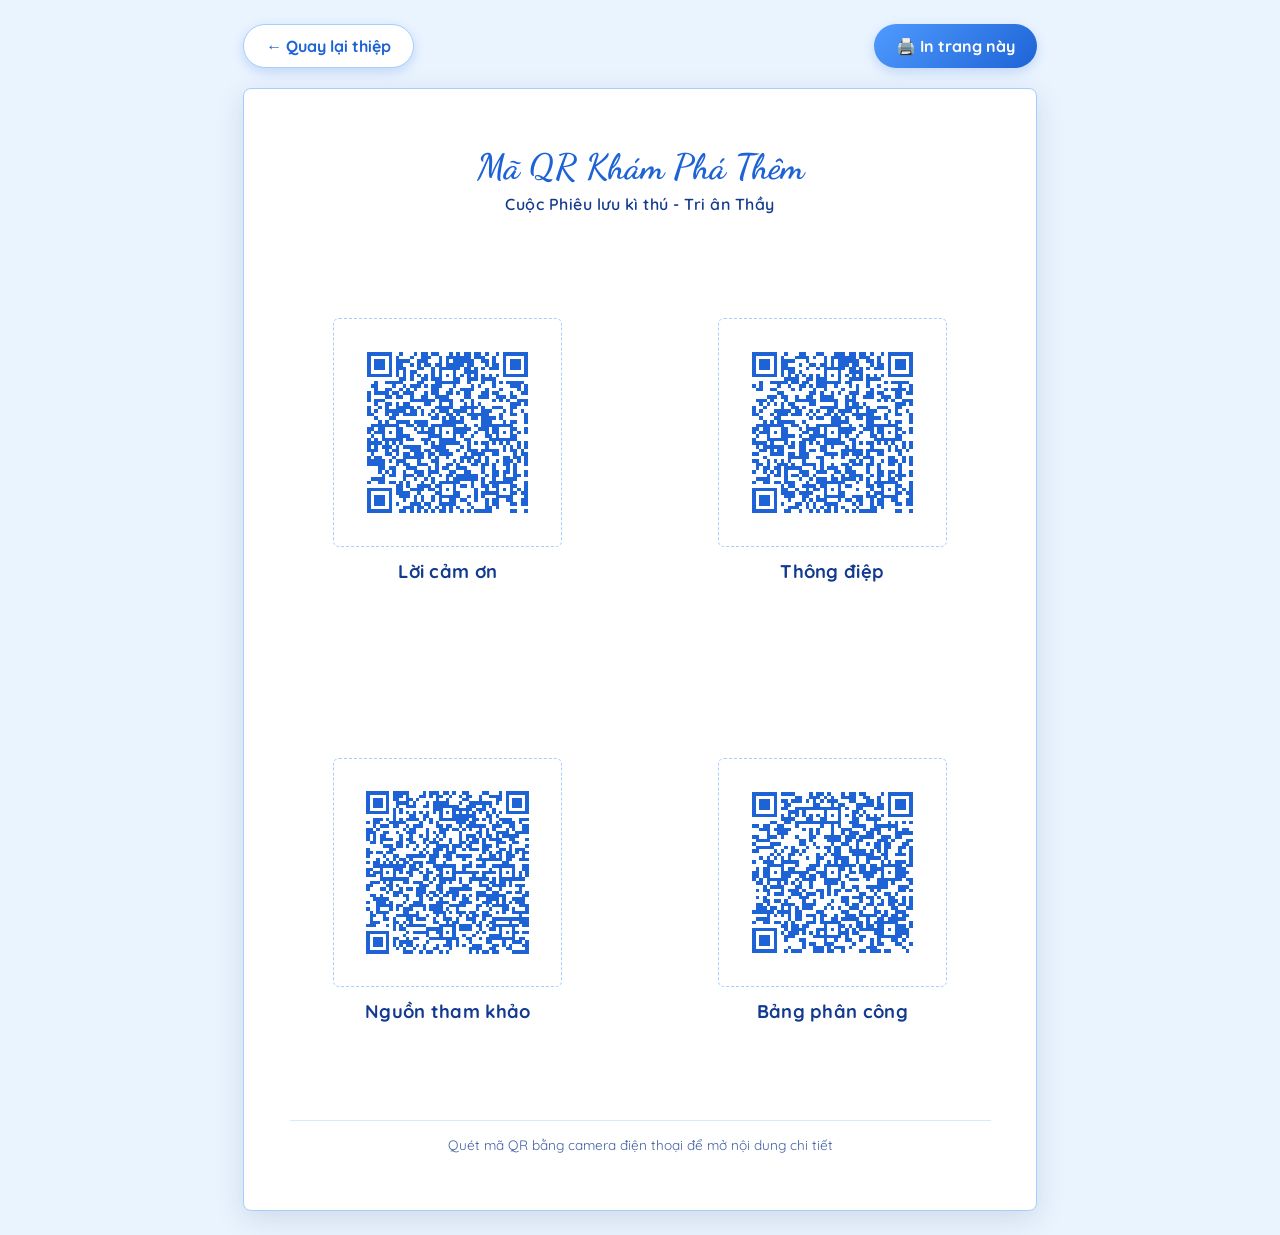
<file: in-qr.html>
<!DOCTYPE html>
<html lang="vi">
<head>
  <meta charset="UTF-8">
  <meta name="viewport" content="width=device-width, initial-scale=1.0">
  <meta name="theme-color" content="#1e63d6">
  <title>In mã QR - Thiệp 20/11</title>

  <!-- Google Fonts hỗ trợ tiếng Việt: Dancing Script, Quicksand -->
  <link rel="preconnect" href="https://fonts.googleapis.com">
  <link rel="preconnect" href="https://fonts.gstatic.com" crossorigin>
  <link href="https://fonts.googleapis.com/css2?family=Dancing+Script:wght@600;700&family=Quicksand:wght@500;600;700&display=swap&subset=vietnamese" rel="stylesheet">

  <style>
    :root {
      --blue-50:   #eaf4ff;
      --blue-100:  #cfe5ff;
      --blue-200:  #a6ceff;
      --blue-400:  #4f9bff;
      --blue-600:  #1e63d6;
      --blue-800:  #123a8f;
      --navy-900:  #0b1d4a;
      --paper:     #f4f8ff;
      --ink:       #1a3566;
      --white:     #ffffff;
      --font-title: "Dancing Script", cursive;
      --font-body:  "Quicksand", sans-serif;
    }

    *, *::before, *::after {
      box-sizing: border-box;
      margin: 0;
      padding: 0;
    }

    body {
      font-family: var(--font-body);
      background-color: var(--blue-50);
      color: var(--ink);
      min-height: 100vh;
      display: flex;
      flex-direction: column;
      align-items: center;
      padding: 24px 16px;
    }

    /* Thanh điều khiển trên màn hình (Ẩn hoàn toàn khi in) */
    .toolbar {
      width: 100%;
      max-width: 21cm;
      display: flex;
      justify-content: space-between;
      align-items: center;
      margin-bottom: 20px;
      gap: 12px;
      flex-wrap: wrap;
    }

    .btn-action {
      display: inline-flex;
      align-items: center;
      justify-content: center;
      gap: 8px;
      padding: 10px 22px;
      min-height: 44px;
      border-radius: 30px;
      font-family: var(--font-body);
      font-size: 1rem;
      font-weight: 700;
      text-decoration: none;
      cursor: pointer;
      transition: all 0.2s ease;
      box-shadow: 0 4px 12px rgba(30, 99, 214, 0.2);
    }

    .btn-print {
      background: linear-gradient(135deg, var(--blue-400) 0%, var(--blue-600) 100%);
      color: var(--white);
      border: none;
    }

    .btn-print:hover {
      background: linear-gradient(135deg, var(--blue-600) 0%, var(--blue-800) 100%);
      transform: translateY(-2px);
    }

    .btn-back {
      background-color: var(--white);
      color: var(--blue-600);
      border: 1.5px solid var(--blue-200);
    }

    .btn-back:hover {
      background-color: var(--blue-100);
      color: var(--blue-800);
    }

    /* Khổ giấy A4 dọc mô phỏng trên màn hình */
    .print-sheet {
      width: 100%;
      max-width: 21cm;
      min-height: 29.7cm;
      background-color: var(--white);
      border: 1px solid var(--blue-200);
      border-radius: 8px;
      box-shadow: 0 8px 30px rgba(11, 29, 74, 0.12);
      padding: 1.5cm 1.2cm;
      display: flex;
      flex-direction: column;
      align-items: center;
      justify-content: space-between;
      box-sizing: border-box;
    }

    .sheet-header {
      text-align: center;
      margin-bottom: 1.2cm;
      width: 100%;
    }

    .sheet-title {
      font-family: var(--font-title);
      font-size: 2.2rem;
      color: var(--blue-600);
      margin-bottom: 6px;
    }

    .sheet-subtitle {
      font-size: 1rem;
      color: var(--blue-800);
      font-weight: 600;
      letter-spacing: 0.5px;
    }

    /* Lưới 2×2 chứa 4 mã QR */
    .qr-print-grid {
      display: grid;
      grid-template-columns: repeat(2, 1fr);
      grid-template-rows: repeat(2, 1fr);
      gap: 1.5cm 1.8cm;
      justify-items: center;
      align-items: center;
      width: 100%;
      flex: 1;
    }

    .qr-print-item {
      display: flex;
      flex-direction: column;
      align-items: center;
      text-align: center;
      page-break-inside: avoid;
      break-inside: avoid;
    }

    /* Khung chứa ảnh: nền trắng, viền trắng quanh mã tối thiểu 0.5cm (padding: 0.5cm) */
    .qr-print-box {
      background-color: var(--white);
      padding: 0.5cm;
      border: 1px dashed var(--blue-200);
      border-radius: 6px;
      display: flex;
      align-items: center;
      justify-content: center;
      box-sizing: content-box;
    }

    /* Kích thước ảnh QR chính xác 5cm × 5cm */
    .qr-print-box img {
      width: 5cm;
      height: 5cm;
      min-width: 5cm;
      min-height: 5cm;
      max-width: 5cm;
      max-height: 5cm;
      display: block;
      object-fit: contain;
      image-rendering: pixelated;
    }

    .qr-print-fallback {
      display: none;
      width: 5cm;
      height: 5cm;
      background-color: var(--blue-50);
      border: 1px dashed var(--blue-400);
      flex-direction: column;
      align-items: center;
      justify-content: center;
      color: var(--blue-800);
      font-size: 0.85rem;
      font-weight: 600;
      padding: 8px;
      text-align: center;
    }

    /* Nhãn tiếng Việt bên dưới mã */
    .qr-print-label {
      margin-top: 0.35cm;
      font-size: 1.15rem;
      font-weight: 700;
      color: var(--blue-800);
      letter-spacing: 0.3px;
    }

    .sheet-footer {
      text-align: center;
      margin-top: 1cm;
      font-size: 0.85rem;
      color: var(--blue-800);
      opacity: 0.8;
      width: 100%;
      border-top: 1px solid var(--blue-100);
      padding-top: 0.4cm;
    }

    /* Cấu hình khi in: Đúng 1 trang A4, bỏ màu nền trang, bỏ mọi nút */
    @page {
      size: A4 portrait;
      margin: 1.2cm 1cm;
    }

    @media print {
      html, body {
        background: transparent !important;
        background-color: transparent !important;
        padding: 0 !important;
        margin: 0 !important;
        min-height: auto !important;
        width: 100% !important;
      }

      .no-print {
        display: none !important;
      }

      .print-sheet {
        border: none !important;
        box-shadow: none !important;
        padding: 0 !important;
        margin: 0 auto !important;
        max-width: 100% !important;
        min-height: auto !important;
        height: auto !important;
        page-break-inside: avoid !important;
        page-break-after: avoid !important;
        break-inside: avoid !important;
      }

      .qr-print-box {
        border: 1px solid #e0e0e0 !important;
      }
    }
  </style>
</head>
<body>
  <!-- Thanh công cụ màn hình (Ẩn hoàn toàn khi in) -->
  <div class="toolbar no-print">
    <a href="index.html#3" class="btn-action btn-back">← Quay lại thiệp</a>
    <button onclick="window.print()" class="btn-action btn-print" aria-label="In trang này">🖨️ In trang này</button>
  </div>

  <!-- Trang giấy in A4 dọc -->
  <main class="print-sheet">
    <header class="sheet-header">
      <h1 class="sheet-title">Mã QR Khám Phá Thêm</h1>
      <p class="sheet-subtitle">Cuộc Phiêu lưu kì thú - Tri ân Thầy</p>
    </header>

    <div class="qr-print-grid">
      <!-- 1. Lời cảm ơn -->
      <div class="qr-print-item">
        <div class="qr-print-box">
          <img src="assets/qr/loi-cam-on.png?v=github" alt="Mã QR Lời cảm ơn" onerror="this.style.display='none'; this.nextElementSibling.style.display='flex';">
          <div class="qr-print-fallback">Chưa có mã QR<br>loi-cam-on.png</div>
        </div>
        <span class="qr-print-label">Lời cảm ơn</span>
      </div>

      <!-- 2. Thông điệp -->
      <div class="qr-print-item">
        <div class="qr-print-box">
          <img src="assets/qr/thong-diep.png?v=github" alt="Mã QR Thông điệp" onerror="this.style.display='none'; this.nextElementSibling.style.display='flex';">
          <div class="qr-print-fallback">Chưa có mã QR<br>thong-diep.png</div>
        </div>
        <span class="qr-print-label">Thông điệp</span>
      </div>

      <!-- 3. Nguồn tham khảo -->
      <div class="qr-print-item">
        <div class="qr-print-box">
          <img src="assets/qr/nguon-tham-khao.png?v=github" alt="Mã QR Nguồn tham khảo" onerror="this.style.display='none'; this.nextElementSibling.style.display='flex';">
          <div class="qr-print-fallback">Chưa có mã QR<br>nguon-tham-khao.png</div>
        </div>
        <span class="qr-print-label">Nguồn tham khảo</span>
      </div>

      <!-- 4. Bảng phân công -->
      <div class="qr-print-item">
        <div class="qr-print-box">
          <img src="assets/qr/bang-phan-cong.png?v=github" alt="Mã QR Bảng phân công" onerror="this.style.display='none'; this.nextElementSibling.style.display='flex';">
          <div class="qr-print-fallback">Chưa có mã QR<br>bang-phan-cong.png</div>
        </div>
        <span class="qr-print-label">Bảng phân công</span>
      </div>
    </div>

    <footer class="sheet-footer">
      Quét mã QR bằng camera điện thoại để mở nội dung chi tiết
    </footer>
  </main>
</body>
</html>
</file>
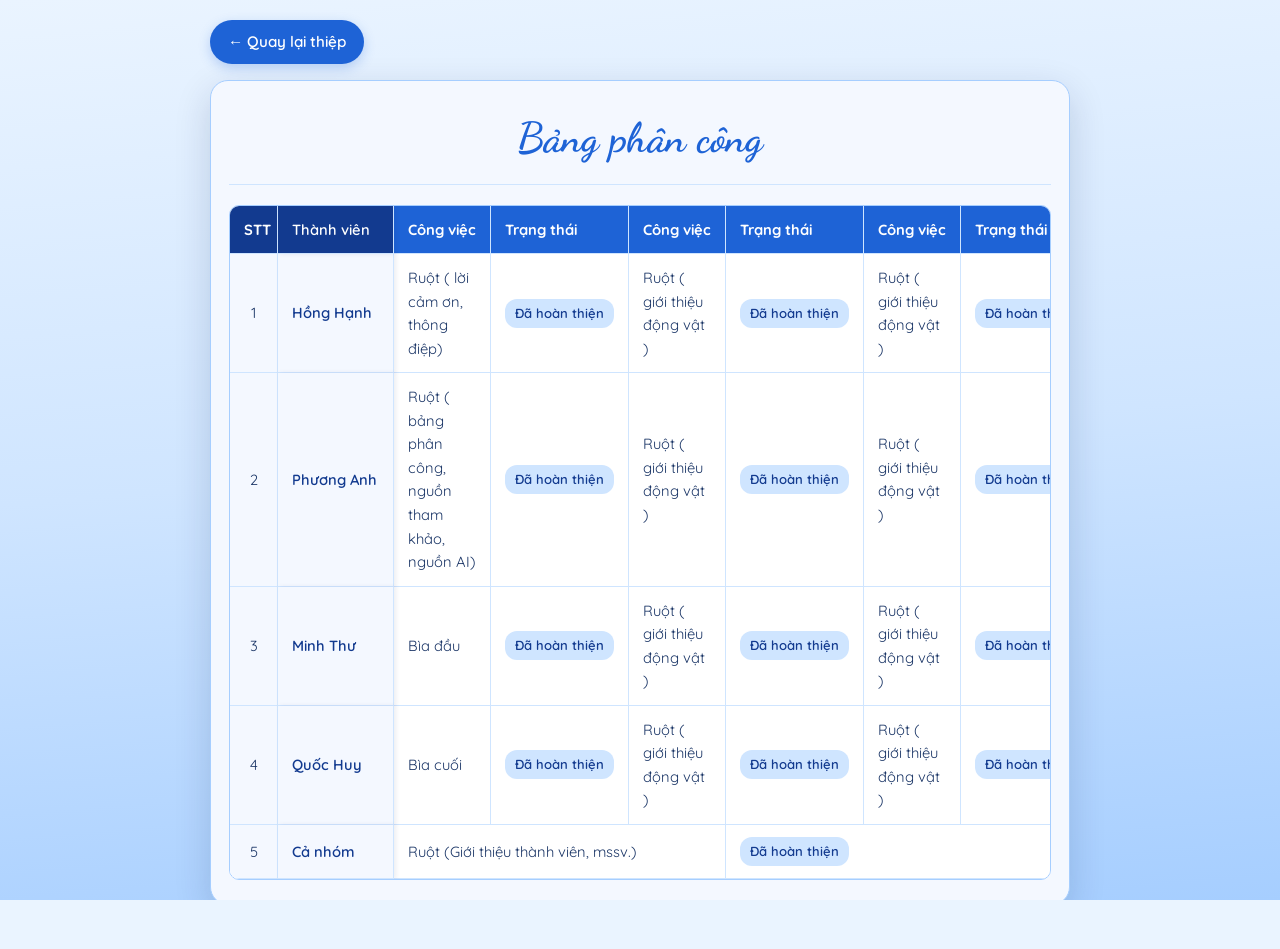
<file: noidung/bang-phan-cong.html>
<!DOCTYPE html>
<html lang="vi">
<head>
  <meta charset="UTF-8">
  <meta name="viewport" content="width=device-width, initial-scale=1.0, maximum-scale=5.0">
  <meta name="theme-color" content="#1e63d6">
  <title>Bảng phân công - Thiệp 20/11</title>

  <!-- Google Fonts hỗ trợ tiếng Việt: Dancing Script, Pacifico, Quicksand -->
  <link rel="preconnect" href="https://fonts.googleapis.com">
  <link rel="preconnect" href="https://fonts.gstatic.com" crossorigin>
  <link href="https://fonts.googleapis.com/css2?family=Dancing+Script:wght@600;700&family=Pacifico&family=Quicksand:wght@400;500;600;700&display=swap&subset=vietnamese" rel="stylesheet">

  <link rel="stylesheet" href="../style.css">
</head>
<body class="subpage-body">
  <main class="subpage-container">
    <nav class="subpage-nav">
      <a href="../index.html#3" class="btn-back" aria-label="Quay lại bức thư thiệp 20/11">
        <span>← Quay lại thiệp</span>
      </a>
    </nav>

    <article class="subpage-card">
      <h1 class="subpage-title">Bảng phân công</h1>

      <div class="table-wrapper">
        <table class="assignment-table">
          <thead>
            <tr>
              <th>STT</th>
              <th>Thành viên</th>
              <th>Công việc</th>
              <th>Trạng thái</th>
              <th>Công việc</th>
              <th>Trạng thái</th>
              <th>Công việc</th>
              <th>Trạng thái</th>
            </tr>
          </thead>
          <tbody>
            <tr>
              <td>1</td>
              <td>Hồng Hạnh</td>
              <td>Ruột ( lời cảm ơn, thông điệp)</td>
              <td><span class="status-tag">Đã hoàn thiện</span></td>
              <td>Ruột ( giới thiệu động vật )</td>
              <td><span class="status-tag">Đã hoàn thiện</span></td>
              <td>Ruột ( giới thiệu động vật )</td>
              <td><span class="status-tag">Đã hoàn thiện</span></td>
            </tr>
            <tr>
              <td>2</td>
              <td>Phương Anh</td>
              <td>Ruột ( bảng phân công, nguồn tham khảo, nguồn AI)</td>
              <td><span class="status-tag">Đã hoàn thiện</span></td>
              <td>Ruột ( giới thiệu động vật )</td>
              <td><span class="status-tag">Đã hoàn thiện</span></td>
              <td>Ruột ( giới thiệu động vật )</td>
              <td><span class="status-tag">Đã hoàn thiện</span></td>
            </tr>
            <tr>
              <td>3</td>
              <td>Minh Thư</td>
              <td>Bìa đầu</td>
              <td><span class="status-tag">Đã hoàn thiện</span></td>
              <td>Ruột ( giới thiệu động vật )</td>
              <td><span class="status-tag">Đã hoàn thiện</span></td>
              <td>Ruột ( giới thiệu động vật )</td>
              <td><span class="status-tag">Đã hoàn thiện</span></td>
            </tr>
            <tr>
              <td>4</td>
              <td>Quốc Huy</td>
              <td>Bìa cuối</td>
              <td><span class="status-tag">Đã hoàn thiện</span></td>
              <td>Ruột ( giới thiệu động vật )</td>
              <td><span class="status-tag">Đã hoàn thiện</span></td>
              <td>Ruột ( giới thiệu động vật )</td>
              <td><span class="status-tag">Đã hoàn thiện</span></td>
            </tr>
            <tr>
              <td>5</td>
              <td>Cả nhóm</td>
              <td colspan="3">Ruột (Giới thiệu thành viên, mssv.)</td>
              <td colspan="4"><span class="status-tag">Đã hoàn thiện</span></td>
            </tr>
          </tbody>
        </table>
      </div>
    </article>
  </main>
</body>
</html>
</file>
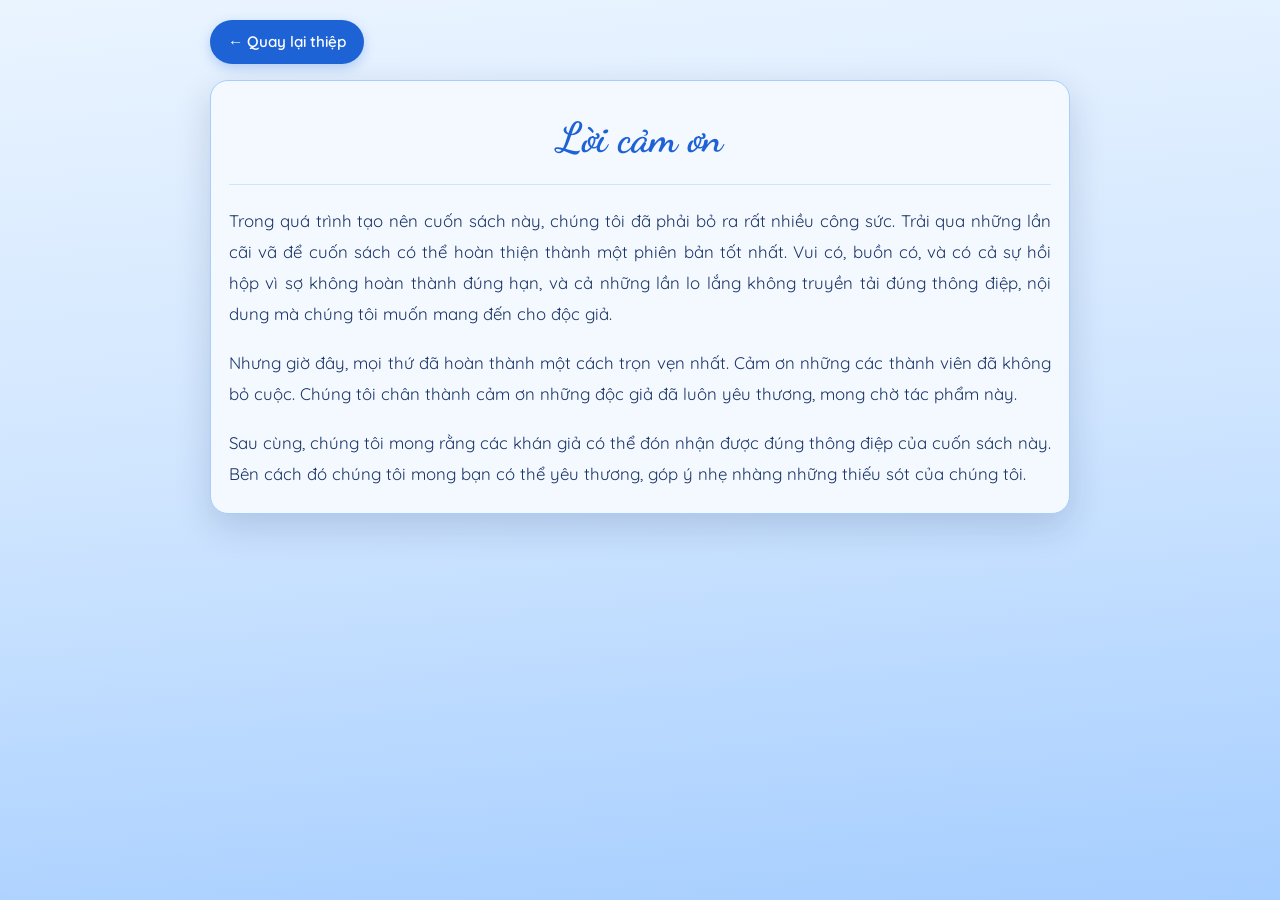
<file: noidung/loi-cam-on.html>
<!DOCTYPE html>
<html lang="vi">
<head>
  <meta charset="UTF-8">
  <meta name="viewport" content="width=device-width, initial-scale=1.0, maximum-scale=5.0">
  <meta name="theme-color" content="#1e63d6">
  <title>Lời cảm ơn - Thiệp 20/11</title>

  <!-- Google Fonts hỗ trợ tiếng Việt: Dancing Script, Pacifico, Quicksand -->
  <link rel="preconnect" href="https://fonts.googleapis.com">
  <link rel="preconnect" href="https://fonts.gstatic.com" crossorigin>
  <link href="https://fonts.googleapis.com/css2?family=Dancing+Script:wght@600;700&family=Pacifico&family=Quicksand:wght@400;500;600;700&display=swap&subset=vietnamese" rel="stylesheet">

  <link rel="stylesheet" href="../style.css">
</head>
<body class="subpage-body">
  <main class="subpage-container">
    <nav class="subpage-nav">
      <a href="../index.html#3" class="btn-back" aria-label="Quay lại bức thư thiệp 20/11">
        <span>← Quay lại thiệp</span>
      </a>
    </nav>

    <article class="subpage-card">
      <h1 class="subpage-title">Lời cảm ơn</h1>

      <div class="subpage-content">
        <p>Trong quá trình tạo nên cuốn sách này, chúng tôi đã phải bỏ ra rất nhiều công sức. Trải qua những lần cãi vã để cuốn sách có thể hoàn thiện thành một phiên bản tốt nhất. Vui có, buồn có, và có cả sự hồi hộp vì sợ không hoàn thành đúng hạn, và cả những lần lo lắng không truyền tải đúng thông điệp, nội dung mà chúng tôi muốn mang đến cho độc giả.</p>

        <p>Nhưng giờ đây, mọi thứ đã hoàn thành một cách trọn vẹn nhất. Cảm ơn những các thành viên đã không bỏ cuộc. Chúng tôi chân thành cảm ơn những độc giả đã luôn yêu thương, mong chờ tác phẩm này.</p>

        <p>Sau cùng, chúng tôi mong rằng các khán giả có thể đón nhận được đúng thông điệp của cuốn sách này. Bên cách đó chúng tôi mong bạn có thể yêu thương, góp ý nhẹ nhàng những thiếu sót của chúng tôi.</p>
      </div>
    </article>
  </main>
</body>
</html>
</file>
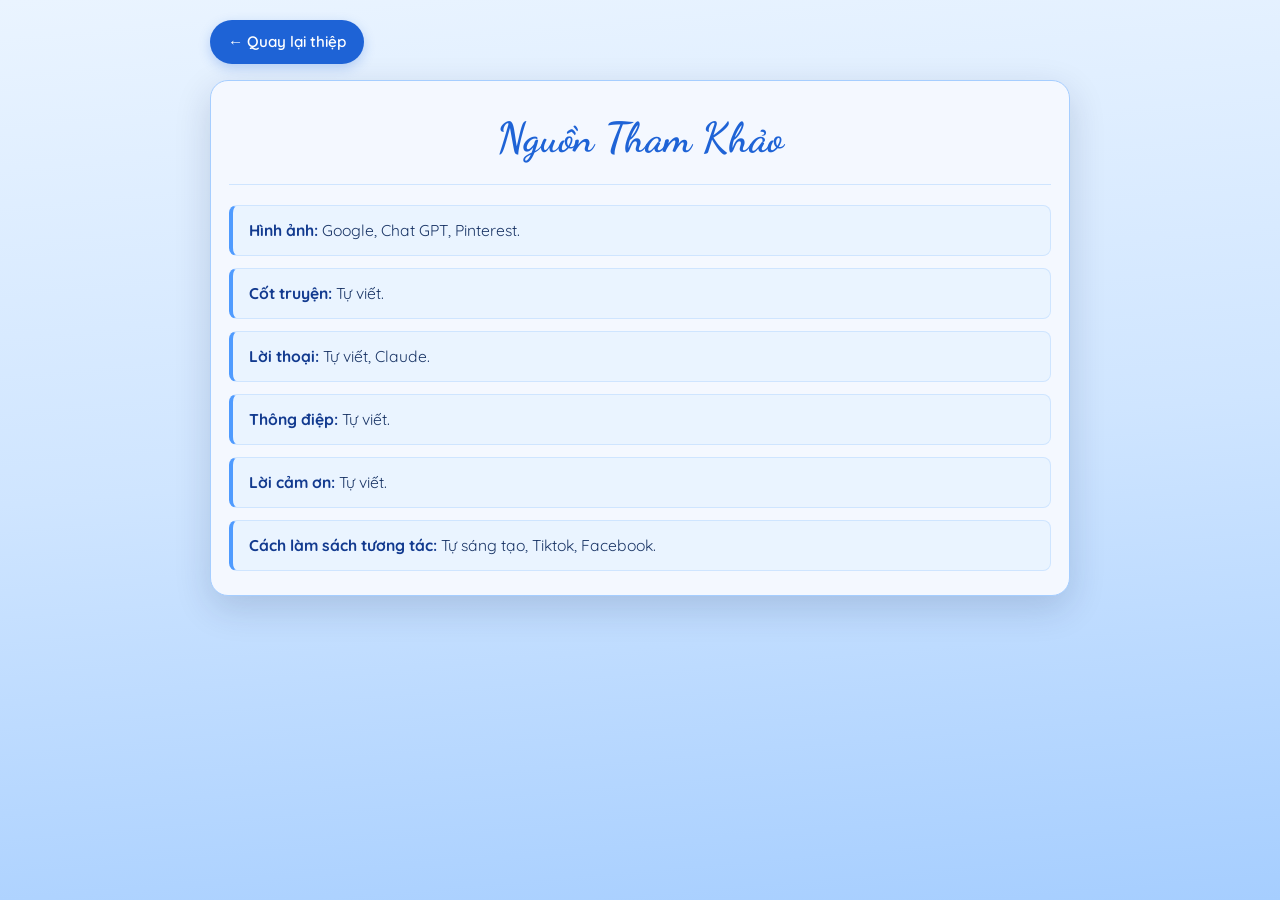
<file: noidung/nguon-tham-khao.html>
<!DOCTYPE html>
<html lang="vi">
<head>
  <meta charset="UTF-8">
  <meta name="viewport" content="width=device-width, initial-scale=1.0, maximum-scale=5.0">
  <meta name="theme-color" content="#1e63d6">
  <title>Nguồn Tham Khảo - Thiệp 20/11</title>

  <!-- Google Fonts hỗ trợ tiếng Việt: Dancing Script, Pacifico, Quicksand -->
  <link rel="preconnect" href="https://fonts.googleapis.com">
  <link rel="preconnect" href="https://fonts.gstatic.com" crossorigin>
  <link href="https://fonts.googleapis.com/css2?family=Dancing+Script:wght@600;700&family=Pacifico&family=Quicksand:wght@400;500;600;700&display=swap&subset=vietnamese" rel="stylesheet">

  <link rel="stylesheet" href="../style.css">
</head>
<body class="subpage-body">
  <main class="subpage-container">
    <nav class="subpage-nav">
      <a href="../index.html#3" class="btn-back" aria-label="Quay lại bức thư thiệp 20/11">
        <span>← Quay lại thiệp</span>
      </a>
    </nav>

    <article class="subpage-card">
      <h1 class="subpage-title">Nguồn Tham Khảo</h1>

      <ul class="ref-list">
        <li class="ref-item">
          <strong class="ref-label">Hình ảnh:</strong> Google, Chat GPT, Pinterest.
        </li>
        <li class="ref-item">
          <strong class="ref-label">Cốt truyện:</strong> Tự viết.
        </li>
        <li class="ref-item">
          <strong class="ref-label">Lời thoại:</strong> Tự viết, Claude.
        </li>
        <li class="ref-item">
          <strong class="ref-label">Thông điệp:</strong> Tự viết.
        </li>
        <li class="ref-item">
          <strong class="ref-label">Lời cảm ơn:</strong> Tự viết.
        </li>
        <li class="ref-item">
          <strong class="ref-label">Cách làm sách tương tác:</strong> Tự sáng tạo, Tiktok, Facebook.
        </li>
      </ul>
    </article>
  </main>
</body>
</html>
</file>
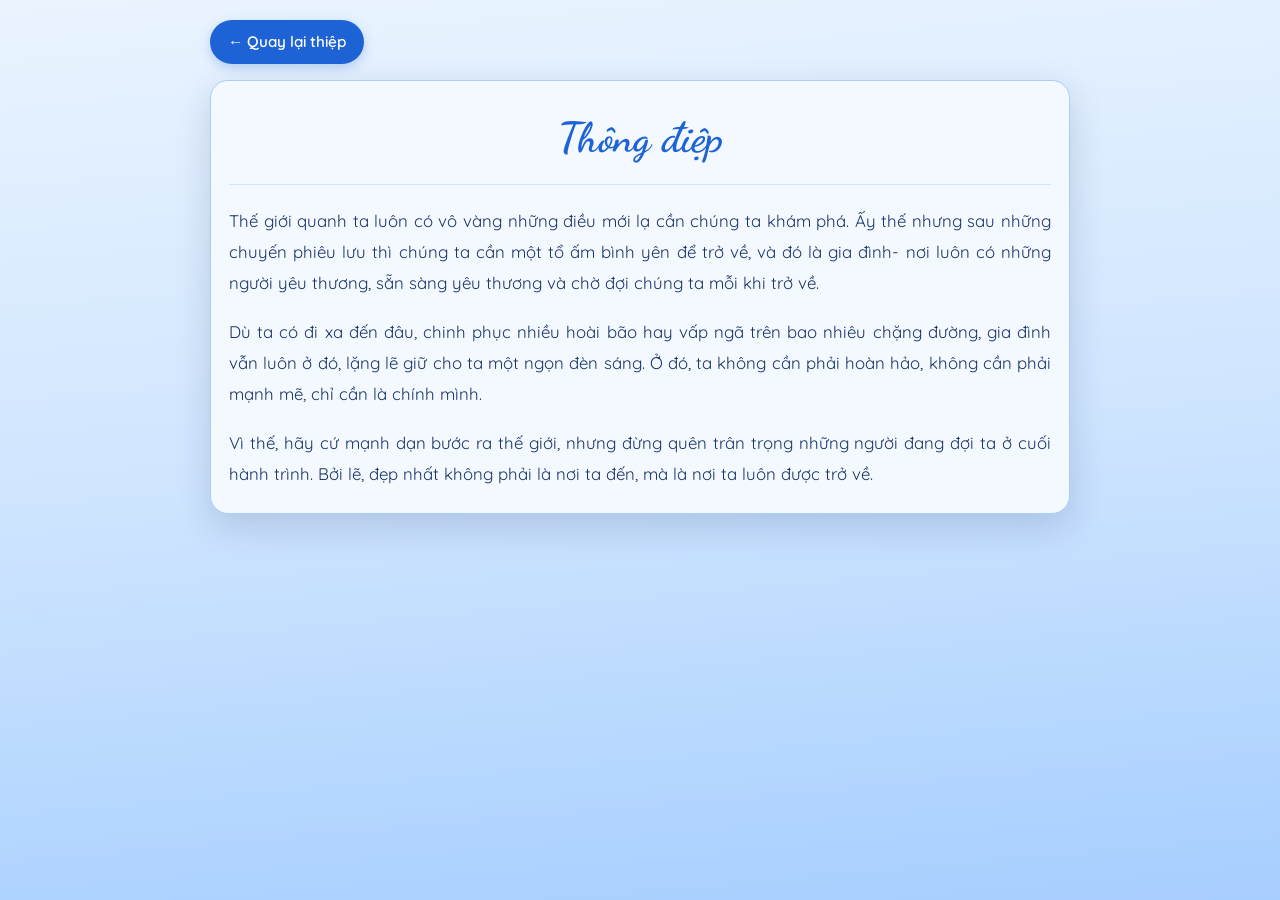
<file: noidung/thong-diep.html>
<!DOCTYPE html>
<html lang="vi">
<head>
  <meta charset="UTF-8">
  <meta name="viewport" content="width=device-width, initial-scale=1.0, maximum-scale=5.0">
  <meta name="theme-color" content="#1e63d6">
  <title>Thông điệp - Thiệp 20/11</title>

  <!-- Google Fonts hỗ trợ tiếng Việt: Dancing Script, Pacifico, Quicksand -->
  <link rel="preconnect" href="https://fonts.googleapis.com">
  <link rel="preconnect" href="https://fonts.gstatic.com" crossorigin>
  <link href="https://fonts.googleapis.com/css2?family=Dancing+Script:wght@600;700&family=Pacifico&family=Quicksand:wght@400;500;600;700&display=swap&subset=vietnamese" rel="stylesheet">

  <link rel="stylesheet" href="../style.css">
</head>
<body class="subpage-body">
  <main class="subpage-container">
    <nav class="subpage-nav">
      <a href="../index.html#3" class="btn-back" aria-label="Quay lại bức thư thiệp 20/11">
        <span>← Quay lại thiệp</span>
      </a>
    </nav>

    <article class="subpage-card">
      <h1 class="subpage-title">Thông điệp</h1>

      <div class="subpage-content">
        <p>Thế giới quanh ta luôn có vô vàng những điều mới lạ cần chúng ta khám phá. Ấy thế nhưng sau những chuyến phiêu lưu thì chúng ta cần một tổ ấm bình yên để trở về, và đó là gia đình- nơi luôn có những người yêu thương, sẵn sàng yêu thương và chờ đợi chúng ta mỗi khi trở về.</p>

        <p>Dù ta có đi xa đến đâu, chinh phục nhiều hoài bão hay vấp ngã trên bao nhiêu chặng đường, gia đình vẫn luôn ở đó, lặng lẽ giữ cho ta một ngọn đèn sáng. Ở đó, ta không cần phải hoàn hảo, không cần phải mạnh mẽ, chỉ cần là chính mình.</p>

        <p>Vì thế, hãy cứ mạnh dạn bước ra thế giới, nhưng đừng quên trân trọng những người đang đợi ta ở cuối hành trình. Bởi lẽ, đẹp nhất không phải là nơi ta đến, mà là nơi ta luôn được trở về.</p>
      </div>
    </article>
  </main>
</body>
</html>
</file>
<file: style.css>
/* ============================================================
   THIỆP CHÚC MỪNG 20/11 - BẢNG MÀU CHỦ ĐẠO XANH DƯƠNG
   Tuân thủ nghiêm ngặt bảng màu được chỉ định, không dùng màu ngoài
   ============================================================ */
:root {
  --blue-50: #eaf4ff;
  /* Nền sáng màn 1 */
  --blue-100: #cfe5ff;
  /* Gợi ý, viền phụ */
  --blue-200: #a6ceff;
  /* Viền thư, cánh hoa sen, bong bóng */
  --blue-400: #4f9bff;
  /* Nút nhấn, màu rực */
  --blue-600: #1e63d6;
  /* Tiêu đề, nút chính, điểm nhấn đậm */
  --blue-800: #123a8f;
  /* Chữ ký, chữ nổi bật */
  --navy-900: #0b1d4a;
  /* Nền đêm sâu màn 2 */
  --navy-700: #1b3a8a;
  /* Gradient đêm màn 2 */
  --cyan-glow: #7fd8ff;
  /* Ánh sáng sao, viền sen phát quang */
  --paper: #f4f8ff;
  /* Nền giấy thư */
  --ink: #1a3566;
  /* Màu mực chữ thư đạt chuẩn WCAG AA */
  --white: #ffffff;
  /* Trắng tinh khiết cho chữ nút, sao */
  --star-yellow: #fff3b0;
  /* Ánh sao băng và nhụy hoa sen */

  /* Font gia đình có hỗ trợ tiếng Việt */
  --font-script: "Dancing Script", cursive;
  --font-accent: "Pacifico", cursive;
  --font-body: "Quicksand", sans-serif;
}

/* Thiết lập cơ bản & Reset */
*,
*::before,
*::after {
  box-sizing: border-box;
  margin: 0;
  padding: 0;
  -webkit-tap-highlight-color: transparent;
}

html,
body {
  width: 100%;
  height: 100%;
  min-height: 100vh;
  min-height: 100dvh;
  overflow-x: hidden;
  background-color: var(--blue-50);
  color: var(--ink);
  font-family: var(--font-body);
  font-size: 16px;
  line-height: 1.6;
}

/* Khung chứa các màn (Single-page app chuyển cảnh mượt 0.8s) */
.screen {
  position: fixed;
  top: 0;
  left: 0;
  width: 100%;
  height: 100%;
  height: 100dvh;
  display: flex;
  flex-direction: column;
  align-items: center;
  justify-content: center;
  opacity: 0;
  visibility: hidden;
  pointer-events: none;
  transition: opacity 0.8s ease-in-out, visibility 0.8s ease-in-out;
  overflow: hidden;
  z-index: 1;
}

.screen.screen-active {
  opacity: 1;
  visibility: visible;
  pointer-events: auto;
  z-index: 10;
}

.audio-btn {
  position: fixed;
  top: 16px;
  right: 16px;
  width: 48px;
  height: 48px;
  min-width: 44px;
  min-height: 44px;
  border-radius: 50%;
  border: 1.5px solid var(--blue-200);
  background-color: var(--blue-600);
  color: var(--white);
  display: flex;
  align-items: center;
  justify-content: center;
  cursor: pointer;
  z-index: 100;
  box-shadow: 0 4px 12px rgba(11, 29, 74, 0.25);
  transition: transform 0.2s ease, opacity 0.2s ease;
}

.audio-btn:hover {
  transform: scale(1.08);
}

.audio-btn:active {
  transform: scale(0.94);
}

#screen-1 {
  background: linear-gradient(170deg, var(--blue-50) 0%, var(--blue-100) 50%, var(--blue-200) 100%);
}

.corner-ornament {
  position: absolute;
  width: 110px;
  height: 110px;
  pointer-events: none;
  z-index: 2;
}

.corner-top-left {
  top: 0;
  left: 0;
}

.corner-top-right {
  top: 0;
  right: 0;
}

.corner-bottom-left {
  bottom: 0;
  left: 0;
}

.corner-bottom-right {
  bottom: 0;
  right: 0;
}

/* Bong bóng và trái tim xanh bay lên từ dưới */
.floating-container {
  position: absolute;
  top: 0;
  left: 0;
  width: 100%;
  height: 100%;
  pointer-events: none;
  overflow: hidden;
  z-index: 3;
}

.floating-item {
  position: absolute;
  bottom: -40px;
  border-radius: 50%;
  opacity: 0;
  animation: floatUp 8s infinite linear;
  pointer-events: none;
}

.floating-bubble {
  border: 1.5px solid var(--blue-400);
  background: radial-gradient(circle at 30% 30%, var(--blue-100), var(--blue-200));
}

.floating-heart {
  background: transparent;
  display: flex;
  align-items: center;
  justify-content: center;
}

.floating-heart svg {
  fill: var(--blue-400);
  opacity: 0.75;
}

@keyframes floatUp {
  0% {
    transform: translateY(0) scale(0.7) rotate(0deg);
    opacity: 0;
  }

  15% {
    opacity: 0.65;
  }

  85% {
    opacity: 0.55;
  }

  100% {
    transform: translateY(calc(-100dvh - 60px)) scale(1.15) rotate(25deg);
    opacity: 0;
  }
}

/* Nội dung trung tâm màn 1 */
.screen1-content {
  position: relative;
  z-index: 5;
  text-align: center;
  padding: 20px 14px;
  max-width: 480px;
  width: 94%;
  display: flex;
  flex-direction: column;
  align-items: center;
}

.badge-date {
  font-size: 0.85rem;
  font-weight: 700;
  letter-spacing: 2.5px;
  color: var(--blue-600);
  background: rgba(234, 244, 255, 0.85);
  border: 1px solid var(--blue-200);
  padding: 4px 14px;
  border-radius: 20px;
  margin-bottom: 10px;
  box-shadow: 0 2px 6px rgba(30, 99, 214, 0.08);
}

.ribbon-icon {
  margin-bottom: 6px;
}

.screen1-title {
  font-family: var(--font-script);
  font-size: clamp(1.45rem, 5vw, 2.3rem);
  color: var(--blue-600);
  line-height: 1.3;
  margin-bottom: 2px;
  text-shadow: 0 2px 8px rgba(30, 99, 214, 0.15);
  white-space: normal;
  word-break: normal;
  max-width: 100%;
}

.screen1-subtitle {
  font-family: var(--font-script);
  font-size: clamp(1.3rem, 4.2vw, 1.9rem);
  color: var(--blue-800);
  margin-bottom: 16px;
}

.recipient-box {
  margin: 10px 0 28px 0;
  padding: 12px 24px;
  background: rgba(244, 248, 255, 0.7);
  border-radius: 16px;
  border: 1px dashed var(--blue-400);
  box-shadow: 0 4px 14px rgba(79, 155, 255, 0.12);
}

.recipient-label {
  display: block;
  font-size: 0.85rem;
  letter-spacing: 2px;
  text-transform: uppercase;
  color: var(--blue-600);
  font-weight: 600;
  margin-bottom: 4px;
}

.screen1-recipient {
  font-family: var(--font-accent);
  font-size: clamp(1.8rem, 5.8vw, 2.5rem);
  color: var(--blue-800);
  font-weight: 400;
  letter-spacing: 0.5px;
}

/* Nút Mở thiệp tròn đẹp với nhịp thở */
.btn-primary {
  min-width: 190px;
  min-height: 52px;
  padding: 14px 34px;
  font-family: var(--font-body);
  font-size: 1.15rem;
  font-weight: 700;
  color: var(--white);
  background: linear-gradient(135deg, var(--blue-400) 0%, var(--blue-600) 100%);
  border: none;
  border-radius: 50px;
  cursor: pointer;
  box-shadow: 0 6px 20px rgba(30, 99, 214, 0.35);
  display: inline-flex;
  align-items: center;
  justify-content: center;
  transition: transform 0.2s ease, box-shadow 0.2s ease;
}

.btn-primary:active {
  transform: scale(0.96);
}

/* Hiệu ứng nhịp thở scale 1 -> 1.05 */
.breathe-animation {
  animation: breathePulse 2.4s ease-in-out infinite;
}

@keyframes breathePulse {

  0%,
  100% {
    transform: scale(1);
    box-shadow: 0 6px 18px rgba(30, 99, 214, 0.3);
  }

  50% {
    transform: scale(1.05);
    box-shadow: 0 10px 28px rgba(30, 99, 214, 0.5);
  }
}

/* ============================================================
   MÀN 2: BẦU TRỜI ĐÊM
   ============================================================ */
#screen-2 {
  background: linear-gradient(180deg, var(--navy-900) 0%, var(--navy-700) 75%, var(--navy-900) 100%);
}

#sky-canvas {
  position: absolute;
  top: 0;
  left: 0;
  width: 100%;
  height: 100%;
  z-index: 2;
  display: block;
}

/* Dải núi xa 2 lớp */
.mountains-svg {
  position: absolute;
  bottom: 0;
  left: 0;
  width: 100%;
  height: clamp(140px, 25vh, 260px);
  z-index: 3;
  pointer-events: none;
}

/* Vị trí hoa sen chính giữa */
.screen2-center {
  position: relative;
  z-index: 5;
  display: flex;
  flex-direction: column;
  align-items: center;
  justify-content: center;
  margin-top: -20px;
}

.lotus-wrapper {
  position: relative;
  cursor: pointer;
  display: flex;
  align-items: center;
  justify-content: center;
  padding: 16px;
  min-width: 160px;
  min-height: 120px;
  transition: transform 0.7s cubic-bezier(0.2, 0.8, 0.3, 1), opacity 0.7s ease;
}

.lotus-svg {
  filter: drop-shadow(0 0 16px var(--cyan-glow));
  animation: lotusBreathe 3s ease-in-out infinite;
  transform-origin: center bottom;
}

@keyframes lotusBreathe {

  0%,
  100% {
    transform: scale(1);
    filter: drop-shadow(0 0 12px var(--cyan-glow));
  }

  50% {
    transform: scale(1.06);
    filter: drop-shadow(0 0 26px var(--cyan-glow));
  }
}

/* Vòng hào quang bên dưới hoa sen */
.lotus-aura {
  position: absolute;
  bottom: 12px;
  width: 90px;
  height: 24px;
  border-radius: 50%;
  background: radial-gradient(ellipse, var(--cyan-glow) 0%, rgba(127, 216, 255, 0) 70%);
  opacity: 0.6;
  pointer-events: none;
  animation: auraPulse 3s ease-in-out infinite;
}

@keyframes auraPulse {

  0%,
  100% {
    opacity: 0.4;
    transform: scale(0.9);
  }

  50% {
    opacity: 0.8;
    transform: scale(1.15);
  }
}

/* Trạng thái hoa sen khi được nhấn nở to */
.lotus-wrapper.blooming {
  transform: scale(2.2);
  opacity: 0;
  pointer-events: none;
}

.lotus-hint {
  margin-top: 18px;
  font-size: 0.98rem;
  letter-spacing: 1.5px;
  color: var(--blue-100);
  font-weight: 500;
  text-shadow: 0 0 8px var(--cyan-glow);
  animation: hintFade 2.4s ease-in-out infinite;
}

@keyframes hintFade {

  0%,
  100% {
    opacity: 0.45;
  }

  50% {
    opacity: 1;
  }
}

/* ============================================================
   MÀN 3 MỚI: MÀN MÃ QR ("QUÉT MÃ ĐỂ XEM 💙")
   ============================================================ */
#screen-3 {
  background: linear-gradient(180deg, var(--navy-900) 0%, var(--navy-700) 75%, var(--navy-900) 100%);
  overflow-y: auto;
}

.qr-screen-container {
  position: relative;
  z-index: 5;
  display: flex;
  flex-direction: column;
  align-items: center;
  justify-content: center;
  width: 100%;
  max-width: 480px;
  padding: 24px 16px;
  box-sizing: border-box;
  animation: qrScreenFade 0.6s cubic-bezier(0.16, 1, 0.3, 1) forwards;
}

@keyframes qrScreenFade {
  0% {
    transform: translateY(20px) scale(0.97);
    opacity: 0;
  }

  100% {
    transform: translateY(0) scale(1);
    opacity: 1;
  }
}

.qr-screen-title {
  font-family: var(--font-script);
  font-size: clamp(2rem, 6.5vw, 2.7rem);
  color: var(--blue-100);
  text-align: center;
  margin-bottom: 20px;
  text-shadow: 0 0 12px var(--cyan-glow);
}

.qr-screen-actions {
  display: flex;
  align-items: center;
  justify-content: center;
  gap: 14px;
  margin-top: 24px;
  width: 100%;
  flex-wrap: wrap;
}

.btn-read-letter {
  min-height: 48px;
  padding: 12px 28px;
  font-size: 1.05rem;
  font-weight: 700;
  border-radius: 30px;
}

.btn-qr-back {
  display: inline-flex;
  align-items: center;
  justify-content: center;
  min-height: 48px;
  min-width: 44px;
  padding: 12px 22px;
  font-family: var(--font-body);
  font-weight: 600;
  font-size: 0.95rem;
  color: var(--blue-100);
  background: transparent;
  border: 1.5px solid var(--blue-400);
  border-radius: 30px;
  cursor: pointer;
  transition: all 0.2s ease;
}

.btn-qr-back:hover {
  background: rgba(79, 155, 255, 0.15);
  color: var(--white);
  border-color: var(--cyan-glow);
}

.btn-qr-back:active {
  transform: scale(0.96);
}

/* ============================================================
   BỨC THƯ (MÀN PHỤ / MODAL)
   ============================================================ */
.letter-modal {
  position: fixed;
  top: 0;
  left: 0;
  width: 100%;
  height: 100%;
  height: 100dvh;
  display: flex;
  align-items: center;
  justify-content: center;
  background: rgba(11, 29, 74, 0.78);
  backdrop-filter: blur(8px);
  -webkit-backdrop-filter: blur(8px);
  z-index: 100;
  opacity: 0;
  visibility: hidden;
  pointer-events: none;
  transition: opacity 0.5s ease-in-out, visibility 0.5s ease-in-out;
}

.letter-modal.modal-active {
  opacity: 1;
  visibility: visible;
  pointer-events: auto;
}

.letter-modal-backdrop {
  width: 100%;
  height: 100%;
  max-width: 100vw;
  display: flex;
  align-items: center;
  justify-content: center;
  padding: 12px;
  box-sizing: border-box;
  overflow: hidden;
}

.letter-card {
  position: relative;
  background-color: var(--paper);
  /* Đường kẻ dòng xanh mờ của trang giấy viết thư */
  background-image: repeating-linear-gradient(transparent,
      transparent 31px,
      var(--blue-100) 31px,
      var(--blue-100) 32px);
  border: 1.5px solid var(--blue-200);
  border-radius: 18px;
  box-shadow: 0 16px 40px rgba(11, 29, 74, 0.4);
  width: 100%;
  max-width: 420px;
  min-width: 0;
  max-height: 88vh;
  max-height: 88dvh;
  display: flex;
  flex-direction: column;
  padding: 18px 14px 12px 14px;
  overflow: hidden;
  box-sizing: border-box;
  animation: cardSlideUp 0.6s cubic-bezier(0.16, 1, 0.3, 1) forwards;
}

@keyframes cardSlideUp {
  0% {
    transform: translateY(24px) scale(0.96);
    opacity: 0;
  }

  100% {
    transform: translateY(0) scale(1);
    opacity: 1;
  }
}

/* Nút đóng "×" tròn ở góc phải trên */
.btn-close {
  position: absolute;
  top: 10px;
  right: 10px;
  width: 44px;
  height: 44px;
  border-radius: 50%;
  background-color: var(--blue-600);
  color: var(--white);
  border: none;
  font-size: 26px;
  line-height: 1;
  display: flex;
  align-items: center;
  justify-content: center;
  cursor: pointer;
  z-index: 20;
  box-shadow: 0 2px 8px rgba(30, 99, 214, 0.3);
  transition: transform 0.2s ease, background-color 0.2s ease;
}

.btn-close:hover {
  background-color: var(--blue-800);
  transform: scale(1.08);
}

.btn-close:active {
  transform: scale(0.92);
}

.letter-header {
  padding-right: 46px;
  /* Dành khoảng trống cho nút đóng × */
  margin-bottom: 8px;
  min-width: 0;
  max-width: 100%;
}

.letter-title {
  font-family: var(--font-script);
  font-size: clamp(1.2rem, 4.4vw, 1.6rem);
  color: var(--blue-600);
  line-height: 1.25;
  white-space: normal;
  word-break: break-word;
  overflow-wrap: break-word;
}

/* Vùng cuộn bức thư khi nội dung dài */
.letter-scroll-area {
  flex: 1;
  min-width: 0;
  max-width: 100%;
  overflow-y: auto;
  overflow-x: hidden;
  padding-right: 6px;
  margin-right: -2px;
  scrollbar-width: thin;
  scrollbar-color: var(--blue-400) var(--blue-50);
}

.letter-scroll-area::-webkit-scrollbar {
  width: 5px;
}

.letter-scroll-area::-webkit-scrollbar-track {
  background: var(--blue-50);
  border-radius: 4px;
}

.letter-scroll-area::-webkit-scrollbar-thumb {
  background: var(--blue-400);
  border-radius: 4px;
}

.letter-body {
  font-family: var(--font-body);
  font-size: clamp(0.92rem, 3.6vw, 1.04rem);
  line-height: 32px;
  /* Khớp với khoảng cách dòng kẻ */
  color: var(--ink);
  white-space: pre-wrap;
  word-break: break-word;
  overflow-wrap: break-word;
  min-width: 0;
  max-width: 100%;
  padding-top: 4px;
}

/* Con trỏ nhấp nháy khi gõ chữ */
.typewriter-cursor {
  display: inline-block;
  width: 2px;
  height: 1.1em;
  background-color: var(--blue-600);
  margin-left: 2px;
  vertical-align: text-bottom;
  animation: cursorBlink 0.8s infinite;
}

@keyframes cursorBlink {

  0%,
  100% {
    opacity: 1;
  }

  50% {
    opacity: 0;
  }
}

.letter-footer {
  margin-top: 24px;
  margin-bottom: 10px;
  text-align: right;
  padding-right: 8px;
  opacity: 0;
  transform: translateY(12px);
  transition: opacity 0.6s ease, transform 0.6s ease;
  pointer-events: none;
}

.letter-footer.revealed {
  opacity: 1;
  transform: translateY(0);
  pointer-events: auto;
}

.signature-label {
  font-size: 0.9rem;
  color: var(--blue-600);
  font-weight: 500;
  margin-bottom: 2px;
}

.signature-name {
  font-family: var(--font-accent);
  font-size: clamp(1.35rem, 4.5vw, 1.7rem);
  color: var(--blue-800);
  font-weight: 400;
}

.qr-grid {
  display: grid;
  grid-template-columns: repeat(2, 1fr);
  gap: 12px;
  justify-items: center;
  width: 100%;
}

.qr-card {
  display: flex;
  flex-direction: column;
  align-items: center;
  text-decoration: none;
  background-color: var(--paper);
  border: 1px solid var(--blue-200);
  border-radius: 12px;
  padding: 8px 6px 10px 6px;
  width: 100%;
  max-width: 168px;
  box-shadow: 0 4px 12px rgba(11, 29, 74, 0.08);
  box-sizing: border-box;
  transition: transform 0.2s ease, box-shadow 0.2s ease, border-color 0.2s ease;
}

.qr-card:hover {
  transform: translateY(-3px);
  box-shadow: 0 8px 20px rgba(30, 99, 214, 0.2);
  border-color: var(--blue-400);
}

.qr-card:active {
  transform: scale(0.97);
}

/* Vùng chứa mã QR: Nền trắng thuần #ffffff, quiet zone tối thiểu 12px, kích thước >= 140x140px */
.qr-image-wrapper {
  width: 140px;
  height: 140px;
  min-width: 140px;
  min-height: 140px;
  background-color: var(--white);
  padding: 12px;
  box-sizing: border-box;
  display: flex;
  align-items: center;
  justify-content: center;
  position: relative;
  border-radius: 4px;
}

.qr-img {
  width: 100%;
  height: 100%;
  object-fit: contain;
  display: block;
  image-rendering: pixelated;
}

.qr-img.qr-img-error {
  display: none;
}

/* Trạng thái Fallback khi chưa có ảnh QR */
.qr-fallback {
  display: none;
  width: 100%;
  height: 100%;
  border: 2px dashed var(--blue-200);
  border-radius: 6px;
  flex-direction: column;
  align-items: center;
  justify-content: center;
  background-color: var(--blue-50);
  color: var(--blue-600);
  padding: 4px;
  box-sizing: border-box;
  text-align: center;
}

.qr-fallback.qr-fallback-visible {
  display: flex;
}

.qr-fallback-icon {
  font-size: 1.4rem;
  margin-bottom: 2px;
}

.qr-fallback-text {
  font-size: 0.72rem;
  font-weight: 600;
  line-height: 1.2;
  color: var(--blue-800);
}

.qr-label {
  margin-top: 8px;
  font-size: 0.86rem;
  font-weight: 600;
  color: var(--blue-800);
  text-align: center;
  line-height: 1.3;
}

/* ============================================================
   GIAO DIỆN CHUNG CHO CÁC TRANG CON TRONG NOIDUNG/
   ============================================================ */
.subpage-body {
  min-height: 100vh;
  min-height: 100dvh;
  background: linear-gradient(175deg, var(--blue-50) 0%, var(--blue-100) 50%, var(--blue-200) 100%);
  padding: 20px 14px 44px 14px;
  display: flex;
  flex-direction: column;
  align-items: center;
  box-sizing: border-box;
}

.subpage-container {
  width: 100%;
  max-width: 860px;
  margin: 0 auto;
}

.btn-back {
  display: inline-flex;
  align-items: center;
  gap: 6px;
  min-height: 44px;
  padding: 8px 18px;
  background-color: var(--blue-600);
  color: var(--white);
  border-radius: 30px;
  text-decoration: none;
  font-family: var(--font-body);
  font-weight: 600;
  font-size: 0.95rem;
  box-shadow: 0 4px 12px rgba(30, 99, 214, 0.25);
  transition: background-color 0.2s ease, transform 0.2s ease;
}

.btn-back:hover {
  background-color: var(--blue-800);
  transform: translateY(-2px);
}

.btn-back:active {
  transform: scale(0.96);
}

.subpage-card {
  background-color: var(--paper);
  border: 1.5px solid var(--blue-200);
  border-radius: 18px;
  box-shadow: 0 12px 36px rgba(11, 29, 74, 0.16);
  padding: 24px 18px;
  margin-top: 16px;
  box-sizing: border-box;
  overflow: hidden;
}

.subpage-title {
  font-family: var(--font-script);
  font-size: clamp(1.85rem, 6vw, 2.6rem);
  color: var(--blue-600);
  text-align: center;
  margin-bottom: 20px;
  padding-bottom: 12px;
  border-bottom: 1.5px solid var(--blue-100);
}

.subpage-content p {
  font-family: var(--font-body);
  font-size: clamp(0.96rem, 3.8vw, 1.05rem);
  line-height: 1.85;
  color: var(--ink);
  margin-bottom: 18px;
  text-align: justify;
}

.subpage-content p:last-child {
  margin-bottom: 0;
}

/* Danh sách Nguồn Tham Khảo */
.ref-list {
  list-style: none;
  padding: 0;
  margin: 0;
  display: flex;
  flex-direction: column;
  gap: 12px;
}

.ref-item {
  padding: 12px 16px;
  background-color: var(--blue-50);
  border: 1px solid var(--blue-100);
  border-left: 4px solid var(--blue-400);
  border-radius: 8px;
  font-family: var(--font-body);
  font-size: 0.98rem;
  line-height: 1.6;
  color: var(--ink);
}

.ref-label {
  font-weight: 700;
  color: var(--blue-800);
}

/* Bảng phân công sticky */
.table-wrapper {
  width: 100%;
  overflow-x: auto;
  -webkit-overflow-scrolling: touch;
  border: 1px solid var(--blue-200);
  border-radius: 10px;
  background-color: var(--white);
}

.assignment-table {
  width: 100%;
  min-width: 860px;
  border-collapse: separate;
  border-spacing: 0;
  font-size: 0.92rem;
  font-family: var(--font-body);
  color: var(--ink);
}

.assignment-table th,
.assignment-table td {
  padding: 12px 14px;
  border-bottom: 1px solid var(--blue-100);
  border-right: 1px solid var(--blue-100);
  text-align: left;
  vertical-align: middle;
}

.assignment-table th {
  background-color: var(--blue-600);
  color: var(--white);
  font-weight: 700;
  white-space: nowrap;
}

/* Cố định cột STT (cột 1) */
.assignment-table th:nth-child(1),
.assignment-table td:nth-child(1) {
  position: sticky;
  left: 0;
  width: 48px;
  min-width: 48px;
  max-width: 48px;
  text-align: center;
  z-index: 2;
  background-color: var(--paper);
}

.assignment-table th:nth-child(1) {
  background-color: var(--blue-800);
  z-index: 5;
}

/* Cố định cột Thành viên (cột 2) */
.assignment-table th:nth-child(2),
.assignment-table td:nth-child(2) {
  position: sticky;
  left: 48px;
  width: 116px;
  min-width: 116px;
  max-width: 116px;
  z-index: 2;
  background-color: var(--paper);
  box-shadow: 2px 0 5px rgba(11, 29, 74, 0.08);
  font-weight: 600;
}

.assignment-table td:nth-child(2) {
  color: var(--blue-800);
}

.assignment-table th:nth-child(2) {
  background-color: var(--blue-800);
  color: var(--white);
  z-index: 5;
}

.status-tag {
  display: inline-block;
  padding: 4px 10px;
  border-radius: 12px;
  background-color: var(--blue-100);
  color: var(--blue-800);
  font-weight: 600;
  font-size: 0.82rem;
  white-space: nowrap;
}

/* Thanh nút điều khiển thư */
.letter-controls {
  display: flex;
  justify-content: flex-end;
  padding-top: 10px;
  border-top: 1px solid var(--blue-100);
  margin-top: 6px;
}

.btn-skip {
  background: transparent;
  color: var(--blue-600);
  border: 1px solid var(--blue-400);
  border-radius: 20px;
  padding: 6px 14px;
  font-size: 0.82rem;
  font-weight: 600;
  min-height: 44px;
  cursor: pointer;
  transition: all 0.2s ease;
}

.btn-skip:hover {
  background-color: var(--blue-100);
}

.btn-skip:active {
  transform: scale(0.96);
}

/* ============================================================
   TÔN TRỌNG PREFERS-REDUCED-MOTION
   ============================================================ */
@media (prefers-reduced-motion: reduce) {

  *,
  *::before,
  *::after {
    animation-duration: 0.01ms !important;
    animation-iteration-count: 1 !important;
    transition-duration: 0.01ms !important;
    scroll-behavior: auto !important;
  }

  .floating-item {
    display: none !important;
  }

  .lotus-svg {
    animation: none !important;
    filter: drop-shadow(0 0 14px var(--cyan-glow));
  }
}

/* ============================================================
   RESPONSIVE CHO MÀN HÌNH LỚN & DESKTOP (Tới 1440px)
   ============================================================ */
@media (min-width: 768px) {
  .screen1-content {
    max-width: 540px;
  }

  .letter-card {
    max-width: 580px;
    padding: 32px 30px 24px 30px;
  }

  .lotus-svg {
    width: 170px;
    height: 120px;
  }
}

@media (min-width: 900px) {
  .qr-grid {
    grid-template-columns: repeat(4, 1fr);
  }

  .letter-card {
    max-width: 760px;
  }
}
</file>
